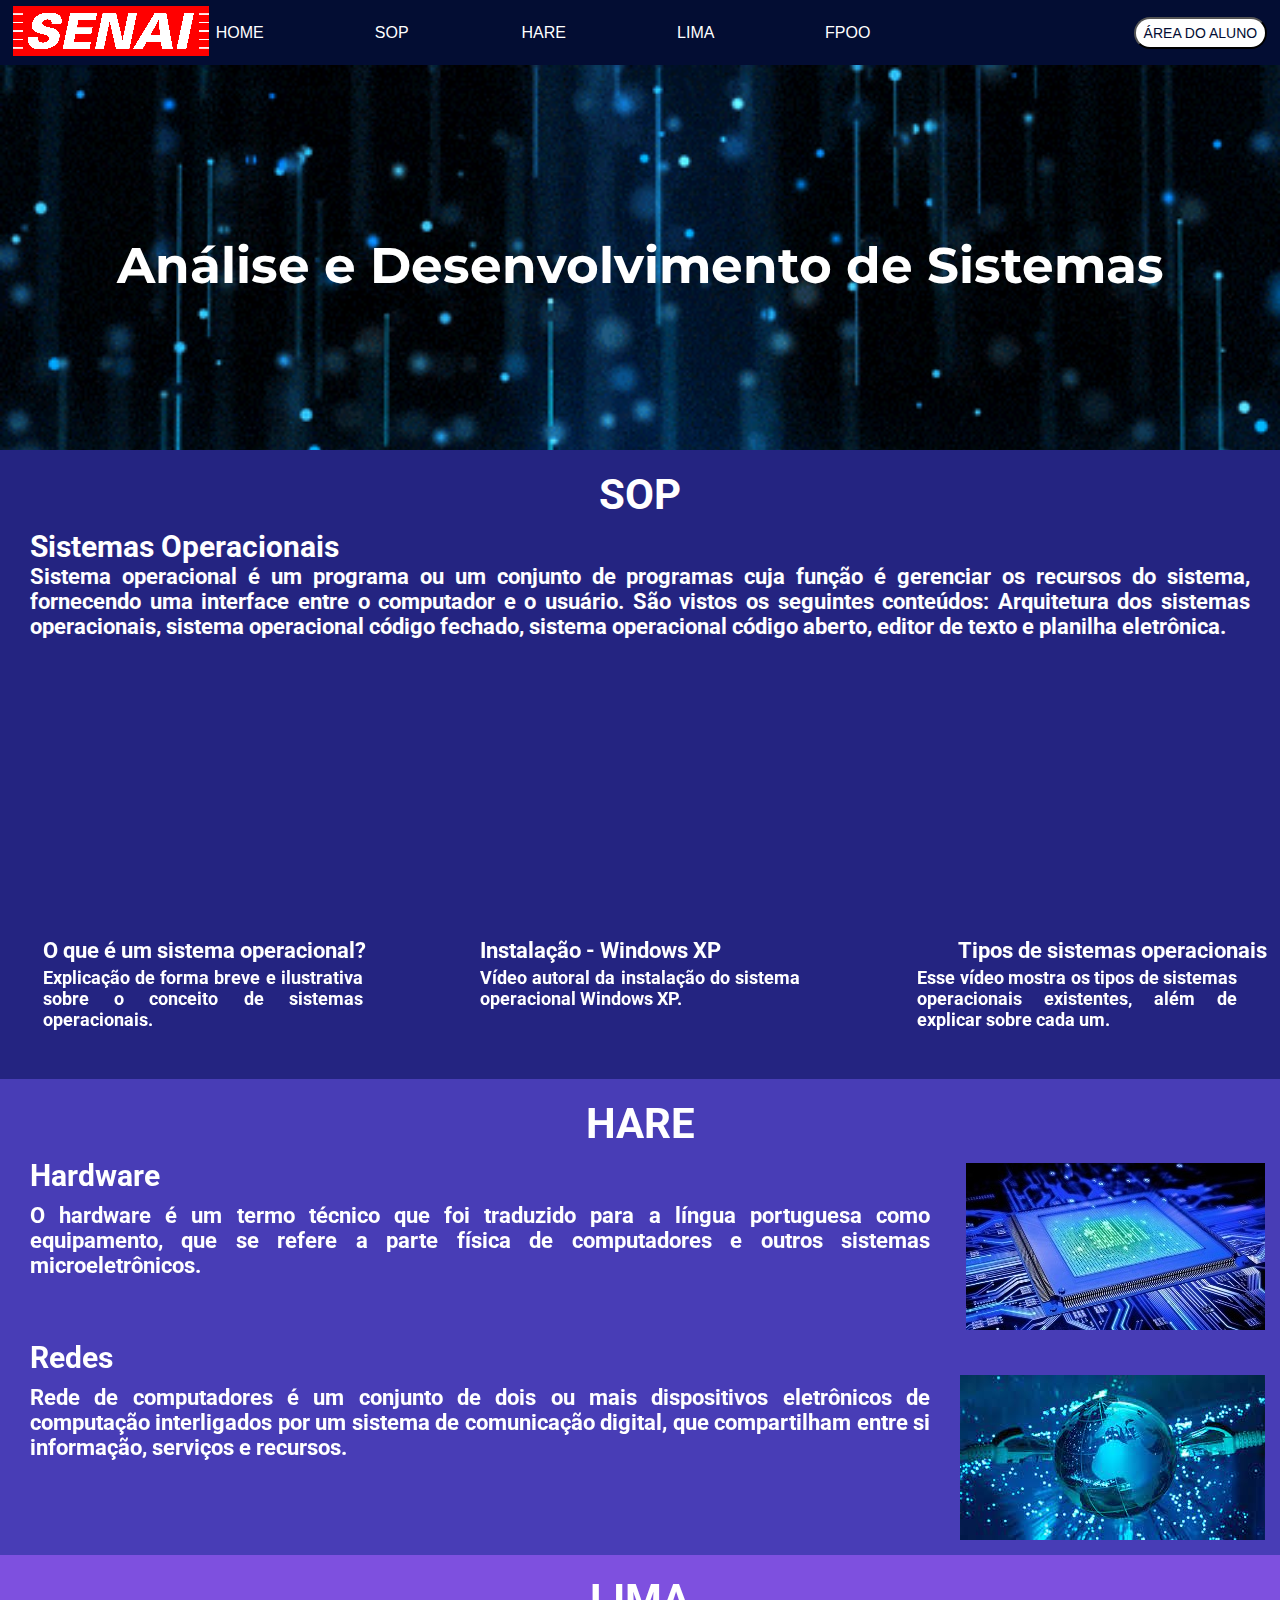
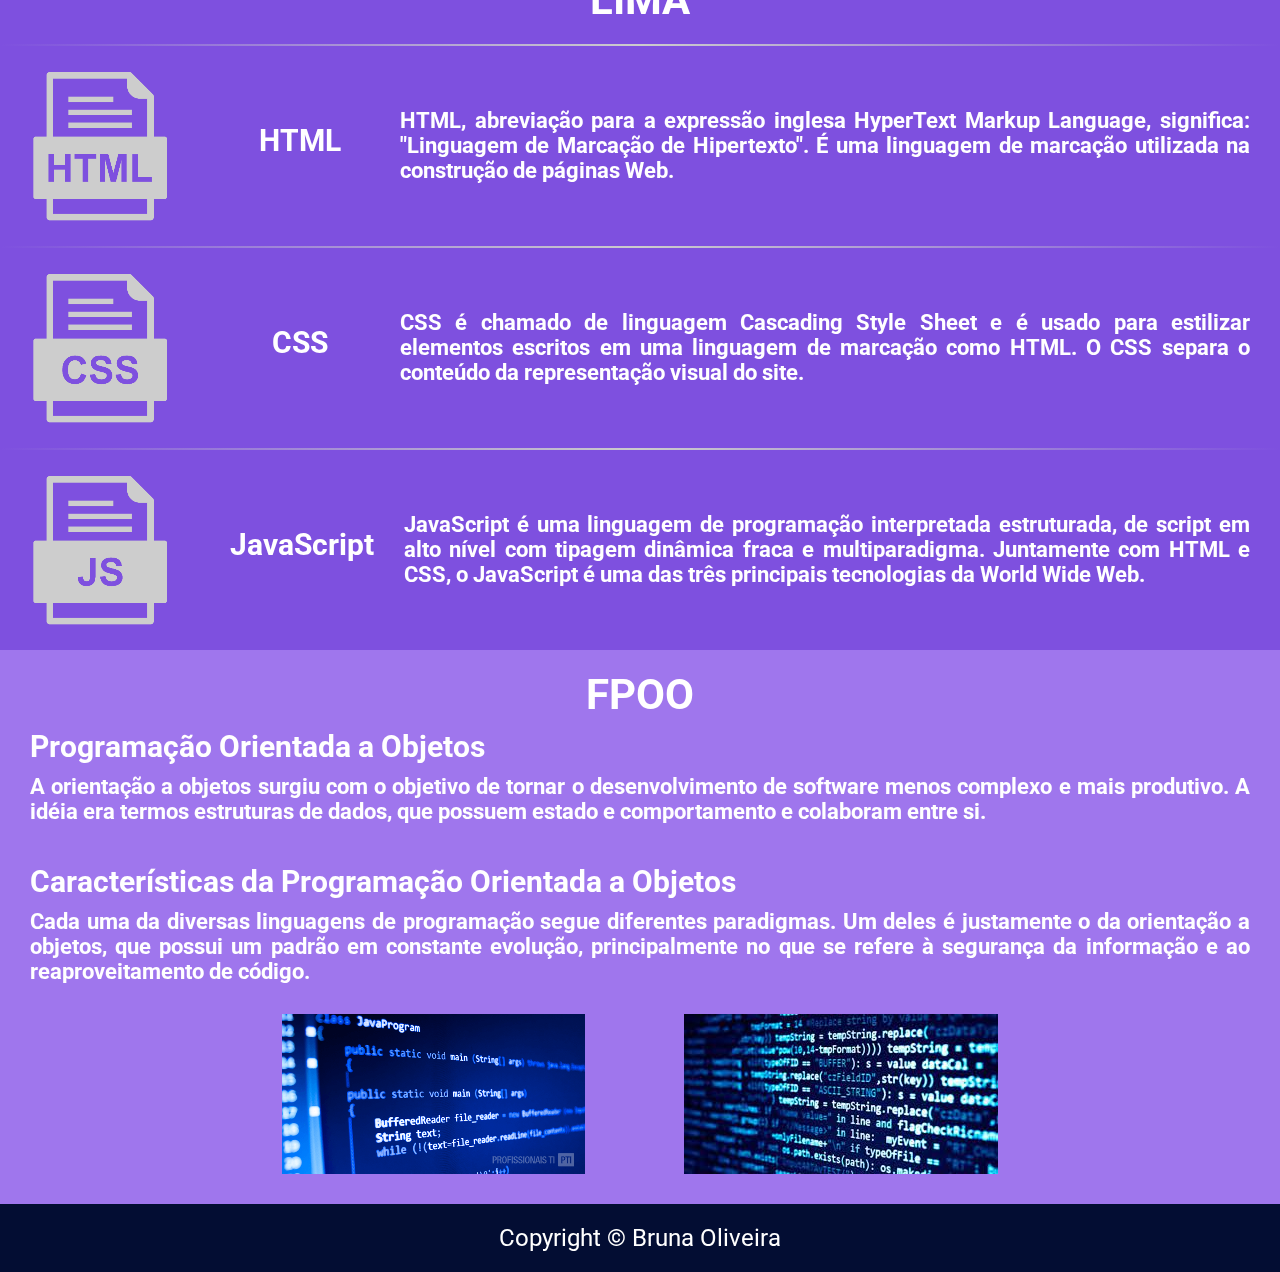
<file: index.html>
<!DOCTYPE html>
<html lang="pt-BR">
<head>
    <meta charset="UTF-8">
    <meta name="viewport" content="width=device-width, initial-scale=1.0">
    <link rel="stylesheet" href="style.css">
    <link rel="stylesheet" href="menu.css">

    <link rel="preconnect" href="https://fonts.googleapis.com">
    <link rel="preconnect" href="https://fonts.gstatic.com" crossorigin>
    <link href="https://fonts.googleapis.com/css2?family=Montserrat:wght@300&display=swap" rel="stylesheet">

    <link rel="preconnect" href="https://fonts.googleapis.com">
    <link rel="preconnect" href="https://fonts.gstatic.com" crossorigin>
    <link href="https://fonts.googleapis.com/css2?family=Roboto:wght@100&display=swap" rel="stylesheet">

    <link href="https://fonts.googleapis.com/css2?family=Montserrat&display=swap" rel="stylesheet">

    <title>Projeto Integrado</title>
</head>
<body>
    <header>
    <nav class="logo"><img src="midia/senai-pg_adobespark.png" alt=""></nav>

    <nav class="barra">
        <ul class="menu">
            <li><a href="">HOME</a></li>
            <li><a href="#sop">SOP</a></li>
            <li><a href="#hare">HARE</a></li>
            <li><a href="#lima">LIMA</a></li>
            <li><a href="#fpoo">FPOO</a></li>
        </ul>
    </nav>

    <nav class="botao-aluno"> 
        <form action="areaAluno.html">
            <button type="submit" class="area-aluno">ÁREA DO ALUNO</button>
        </form>
    </nav>
    </header>

    <main>
        <div class="primeiro">
            <h1>Análise e Desenvolvimento de Sistemas</h1>
        </div>

        <div class="segundo">
            <h2>SOP<a name="sop"></a></h2>
            <h3>Sistemas Operacionais</h3>
            <h4>
                Sistema operacional é um programa ou um conjunto de programas cuja função é gerenciar os recursos do sistema, fornecendo uma interface entre o computador e o usuário.
                São vistos os seguintes conteúdos: Arquitetura dos sistemas operacionais, sistema operacional código fechado, sistema operacional código aberto, editor de texto e planilha eletrônica.
            </h4>
            
            <nav class="videos-sop">
                <div class="video-sop-1">
                    <iframe width="320" height="240" src="https://www.youtube.com/embed/yjfB-asZVF4" 
                    title="O que é um sistema operacional" frameborder="0" 
                    allow="accelerometer; autoplay; clipboard-write; encrypted-media; gyroscope; picture-in-picture" 
                    allowfullscreen>
                    </iframe>
                    <h3>O que é um sistema operacional?</h3>
                    <h4>Explicação de forma breve e ilustrativa sobre o conceito de sistemas operacionais.</h4>
                </div>
                
                <div class="video-sop-3">
                    <iframe width="320" height="240" src="https://www.youtube.com/embed/oRu3DYq7_g4" 
                    title="Instalação - Windows XP" frameborder="0" 
                    allow="accelerometer; autoplay; clipboard-write; encrypted-media; gyroscope; picture-in-picture" 
                    allowfullscreen>
                    </iframe>
                    <h3>Instalação - Windows XP</h3>
                    <h4>Vídeo autoral da instalação do sistema operacional Windows XP.</h4>
                </div>

                <div class="video-sop-2">
                    <iframe width="320" height="240" src="https://www.youtube.com/embed/44P_feaO1EU" 
                    title="Tipos de sistema operacional" frameborder="0" 
                    allow="accelerometer; autoplay; clipboard-write; encrypted-media; gyroscope; picture-in-picture" 
                    allowfullscreen>
                    </iframe>
                    <h3>Tipos de sistemas operacionais</h3>
                    <h4>Esse vídeo mostra os tipos de sistemas operacionais existentes, além de explicar sobre cada um.</h4>
                </div>



            </nav>

        </div>

        <div class="terceiro">
            <h2>HARE<a name="hare"></a></h2>
            
            <nav class="imgs-hare">

                <h3 class="h3-hardware">Hardware</h3>
                <div class="img-hare-1">
                    <h4>O hardware é um termo técnico que foi traduzido para a língua portuguesa como equipamento, que se refere a parte física de computadores e outros sistemas microeletrônicos.</h4>
                    <img src="midia/img-hare-azul_adobespark-2.jpg" alt="">
                </div>
    
                <h3>Redes</h3>
                <div class="img-hare-2">
                    <h4>Rede de computadores é um conjunto de dois ou mais dispositivos eletrônicos de computação interligados por um sistema de comunicação digital, que compartilham entre si informação, serviços e recursos.</h4>
                    <img src="midia/img-redes.jpg" alt="">
                </div>

            </nav>

        </div>

        <div class="quarto">
            <h2>LIMA<a name="lima"></a></h2>            
            <hr>

            <div class="html">
                <img src="midia/html-formatada.png" alt="">
                <h3>HTML</h3>
                <h4>HTML, abreviação para a expressão inglesa HyperText Markup Language, significa: "Linguagem de Marcação de Hipertexto". É uma linguagem de marcação utilizada na construção de páginas Web. </h4>
            </div>

            <hr>

            <div class="css">
                <img src="midia/css-formatada.png" alt="">
                <h3>CSS</h3>
                <h4>CSS é chamado de linguagem Cascading Style Sheet e é usado para estilizar elementos escritos em uma linguagem de marcação como HTML. O CSS separa o conteúdo da representação visual do site.</h4>
            </div>

            <hr>

            <div class="js">
                <img src="midia/js-formatada.png" alt="">
                <h3>JavaScript</h3>
                <h4>JavaScript é uma linguagem de programação interpretada estruturada, de script em alto nível com tipagem dinâmica fraca e multiparadigma. Juntamente com HTML e CSS, o JavaScript é uma das três principais tecnologias da World Wide Web.</h4>
            </div>

        </div>

        <div class="quinto">
            <h2>FPOO</h2>
            <h3>Programação Orientada a Objetos<a name="fpoo"></a></h3>
            <h4>A orientação a objetos surgiu com o objetivo de tornar o desenvolvimento de software menos complexo e mais produtivo. A idéia era termos estruturas de dados, que possuem estado e comportamento e colaboram entre si.</h4>
            <h3 class="fpoo-h3">Características da Programação Orientada a Objetos</h3>
            <h4>Cada uma da diversas linguagens de programação segue diferentes paradigmas. Um deles é justamente o da orientação a objetos, que possui um padrão em constante evolução, principalmente no que se refere à segurança da informação e ao reaproveitamento de código.</h4>
            
            <div class="imgs-fpoo">
                <img src="midia/fpoo-img_adobespark.png" alt="">
                <img src="midia/fpoo-img-2.jpg" alt="">
            </div>

        </div>
    </main>

    <footer>
        <div>
            <p>Copyright &copy;  Bruna Oliveira</p>
        </div>
    </footer>
</body>
</html>
</file>
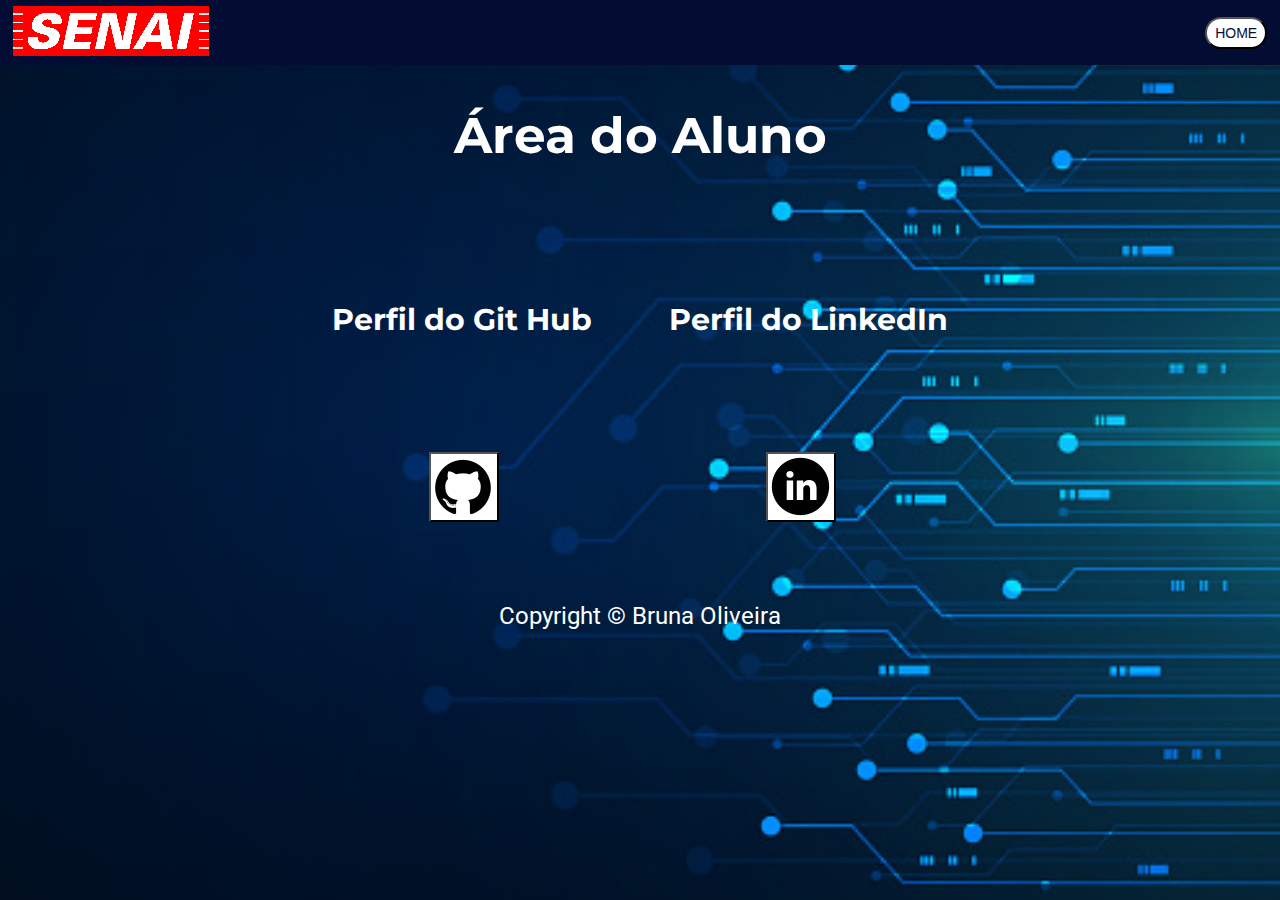
<file: areaAluno.html>
<!DOCTYPE html>
<html lang="pt-BR">
<head>
    <meta charset="UTF-8">
    <meta http-equiv="X-UA-Compatible" content="IE=edge">
    <meta name="viewport" content="width=device-width, initial-scale=1.0">
    <link rel="stylesheet" href="areaAluno.css">
    <link rel="stylesheet" href="menu-button.css">
    <link rel="stylesheet" href="index.html">

    <link rel="preconnect" href="https://fonts.googleapis.com">
    <link rel="preconnect" href="https://fonts.gstatic.com" crossorigin>
    <link href="https://fonts.googleapis.com/css2?family=Montserrat:wght@300&display=swap" rel="stylesheet">

    <link rel="preconnect" href="https://fonts.googleapis.com">
    <link rel="preconnect" href="https://fonts.gstatic.com" crossorigin>
    <link href="https://fonts.googleapis.com/css2?family=Roboto:wght@100&display=swap" rel="stylesheet">

    <link href="https://fonts.googleapis.com/css2?family=Montserrat&display=swap" rel="stylesheet">

    <title>Área do Aluno</title>
</head>
<body>
    <header>
        <nav class="logo"><img src="midia/senai-pg_adobespark.png" alt=""></nav>
    
        <nav class="botao-aluno"> 
            <form action="index.html">
                <button type="submit" class="area-aluno">HOME</button>
            </form>
        </nav>
    </header>

    <main>

        <h1>Área do Aluno</h1>

        <div class="sobre">

            <div class="git">
                <h2>Perfil do Git Hub</h2>
                <form action="https://github.com/brunaopdejesus">
                    <button type="submit" class="button-git" style="background-image: url(midia/394187_github_icon.png);"></button>
                </form> 
            </div>

            <div class="linkedin">
                <h2>Perfil do LinkedIn</h2>
                <form action="https://www.linkedin.com/in/opjbruna/">
                    <button type="submit" class="button-linkedin" style="background-image: url(midia/107159_circle_linkedin_icon.png);"></button>
                </form>
            </div>

        </div>

    </main>
    
    <footer>
        <p>Copyright © Bruna Oliveira</p>
    </footer>

</body>
</html>
</file>
<file: style.css>
* {
    padding: 0;
    margin: 0;
    box-sizing: border-box;
    scroll-behavior: smooth;
}

header {
    background-color: #030d33;
    height: 65px;
    display: flex;
    justify-content: space-between;
    align-items: center;
    padding: 0 1vw;
    font-family: 'Karla', sans-serif;
}

.logo {
    width: 1px;
}

.barra {
    margin-right: 60px;
}

.area-aluno {
    /* border-style: ; */
    background-color: rgb(255, 255, 255);
    color:#030d33;
    padding: 6px 8px;
    font-size: 14px;
    border-radius: 20px;
    cursor: pointer;
    transition: box-shadow .7s linear;
}

.area-aluno:hover {
    background-color: rgb(12, 48, 78);
    transition: .3s linear;
    color: white;
}

/* ------------------------------------------------------------------------------------------ */


.primeiro {
    background-image: url(midia/technology-3.gif);
    background-size: cover;
    padding-bottom: 12%
}

.primeiro h1 {
    color: white;
    font-family: 'Montserrat', sans-serif;
    font-size: 50px;
    display: flex;
    justify-content: center;
    text-align: center;
    padding-top: 170px;
}

/* ------------------------------------------------------------------------------------------ */

.segundo {
    background-color: #242481;
    /* padding-bottom: 50px; */
}

.segundo h2 {
    color: white;
    font-family: 'Roboto', sans-serif;    
    font-size: 42px;
    padding-top: 20px;
    display: flex;
    justify-content: center;
    text-align: center;
}

.segundo h3 {
    color: white;
    font-family: 'Roboto', sans-serif;    
    font-size: 30px;
    padding-top: 10px;
    display: flex;
    justify-content: left;
    margin-left: 30px;
    /* text-align: center; */
}

.segundo h4 {
    color: white;
    font-family: 'Roboto', sans-serif;    
    font-size: 22px;
    display: flex;
    justify-content: left;
    margin-left: 30px;
    margin-right: 30px;
    text-align: justify;
}


.videos-sop {
    display: flex;
    justify-content: space-between;
    padding: 5vh 1vw
}

.video-sop-1 h3 {
    display: flex;
    justify-content: left;
    font-family: 'Roboto', sans-serif;    
    font-size: 22px;
    padding-bottom: 4px;
    /* margin-right: 30px; */
    margin-left: 30px;
}

.video-sop-1 h4 {
    display: flex;
    justify-content: left;
    font-family: 'Roboto', sans-serif;    
    font-size: 18px;
    padding-bottom: 4px;
    /* margin-right: 30px; */
    margin-left: 30px;
    width: 320px;
}

.video-sop-1 iframe {
    margin-left: 30px;
}

.video-sop-2 h3 {
    display: flex;
    justify-content: right;
    font-family: 'Roboto', sans-serif;    
    font-size: 22px;
    padding-bottom: 4px;
    /* margin-right: 30px; */
}

.video-sop-2 h4 {
    display: flex;
    justify-content: right;
    font-family: 'Roboto', sans-serif;    
    font-size: 18px;
    padding-bottom: 4px;
    /* margin-right: 30px; */
    width: 320px;
}

.video-sop-2 iframe {
    margin-left: 30px;
}

.video-sop-3 h3 {
    display: flex;
    justify-content: left;
    font-family: 'Roboto', sans-serif;    
    font-size: 22px;
    padding-bottom: 4px;
    /* margin-right: 30px; */
}

.video-sop-3 h4 {
    display: flex;
    justify-content: left;
    font-family: 'Roboto', sans-serif;    
    font-size: 18px;
    padding-bottom: 4px;
    /* margin-right: 30px; */
    width: 320px;
}

.video-sop-3 iframe {
    margin-left: 30px;
}

/* ------------------------------------------------------------------------------------------ */

.terceiro {
    background-color: #483db6;
    padding-bottom: 50px;
}

.terceiro h2 {
    color: white;
    font-family: 'Roboto', sans-serif;    
    font-size: 42px;
    padding-top: 20px;
    display: flex;
    justify-content: center;
    text-align: center;
}  

.terceiro h3 {
    color: white;
    font-family: 'Roboto', sans-serif;    
    font-size: 30px;
    /* padding-bottom: 10px; */
    padding-top: 10px;
    display: flex;
    justify-content: left;
    margin-left: 30px;
    /* text-align: center; */
}

.terceiro h4 {
    color: white;
    font-family: 'Roboto', sans-serif;    
    font-size: 22px;
    padding-top: 10px;
    display: flex;
    justify-content: left;
    margin-left: 30px;
    text-align: justify;
    width: 900px;
}

.img-hare-1 {
    display: flex;
    justify-content: space-between;
    /* align-items: center; */
}

.img-hare-1 img {
    margin-right: 15px;
    /* margin-bottom: 1px; */
    margin-top: -30px;
}

.img-hare-2 {
    display: flex;
    justify-content: space-between;
    /* align-items: center; */
}

.img-hare-2 img {
    margin-right: 15px;
    margin-bottom: -35px;
}

/* ------------------------------------------------------------------------------------------ */

.quarto {
    background-color: #7e50df;
}

.quarto h2 {
    color: white;
    font-family: 'Roboto', sans-serif;    
    font-size: 42px;
    padding-top: 20px;
    padding-bottom: 20px;
    display: flex;
    justify-content: center;
    text-align: center;
}  

.quarto h3 {
    color: white;
    font-family: 'Roboto', sans-serif;    
    font-size: 30px;
    padding-bottom: 10px;
    display: flex;
    justify-content: left;
    margin-left: 30px;
    /* text-align: center; */
}

.quarto h4 {
    color: white;
    font-family: 'Roboto', sans-serif;    
    font-size: 22px;
    display: flex;
    justify-content: left;
    margin-left: 30px;
    margin-right: 30px;
    text-align: justify;
}

.html {
    display: flex;
    justify-content: space-between;
    align-items: center;
}

.html h4 {
    width: 850px;
}

.css {
    display: flex;
    justify-content: space-between;
    align-items: center;
}

.css h4 {
    width: 850px;
}

.js {
    display: flex;
    justify-content: space-between;
    align-items: center;
}

.js h4 {
    width: 850px;
}

hr {
    border: 0;
    height: 2px;
    background-image: linear-gradient(to right, transparent, #CCC, transparent); 
}

/* ------------------------------------------------------------------------------------------ */

.quinto {
    background-color: #9f76ed;
    padding-bottom: 30px;
}

.quinto h2 {
    color: white;
    font-family: 'Roboto', sans-serif;    
    font-size: 42px;
    padding-top: 20px;
    display: flex;
    justify-content: center;
    text-align: center;
}  

.quinto h3 {
    color: white;
    font-family: 'Roboto', sans-serif;    
    font-size: 30px;
    padding-bottom: 10px;
    padding-top: 10px;
    display: flex;
    justify-content: left;
    margin-left: 30px;
    /* text-align: center; */
}

.quinto h4 {
    color: white;
    font-family: 'Roboto', sans-serif;    
    font-size: 22px;
    padding-bottom: 30px;
    display: flex;
    justify-content: left;
    margin-left: 30px;
    margin-right: 30px;
    text-align: justify;
}

.imgs-fpoo {
    display: flex;
    justify-content: space-between;
    padding: 0 22vw;
}

/* ------------------------------------------------------------------------------------------ */

p {
    padding-top: 20px;
    padding-bottom: 20px;
    background-color: #030d33;
    display: flex;
    justify-content: center;
    align-items: center;
    color: white;
    font-family: 'Roboto', sans-serif;    
    font-size: 24px;
}
</file>
<file: menu.css>
.menu{
    display: flex;
    gap:2px;
    font-family: Verdana, Geneva, Tahoma, sans-serif;
}

.menu li{
    list-style: none;
    width: 150px;
    height: 50px;
}
.menu a{
    display: flex;
    justify-content: center;
    align-items: center;
    width: 100%;
    height: 100%;
    color: white;
    text-decoration: none;
    transition: all .3s linear;
}

.menu a:hover{
    color: rgb(189, 63, 63);
}

/* .menu li:hover > .submenu{
    display: block;
}

.menu a span{
    margin-left: 4px;
    font-size: 12px;
}

.submenu{
    margin-top: 0px;
    font-size: 12px;
    display: none;
    position: absolute;
}

.submenu a{
    width: 100%;
    display: flex;
    justify-content: flex-start;
    padding-left: 20px;
    background-color: #000000BB;
}

.submenu a:hover{
    border-left: 10px solid rgb(0, 0, 0);
} */
</file>
<file: areaAluno.css>
* {
    padding: 0;
    margin: 0;
    box-sizing: border-box;
    text-decoration: none;
}

header {
    background-color: #030d33;
    height: 65px;
    display: flex;
    justify-content: space-between;
    align-items: center;
    padding: 0 1vw;
    font-family: 'Karla', sans-serif;
}

.logo {
    width: 1px;
}

.area-aluno {
    /* border-style: ; */
    background-color: rgb(255, 255, 255);
    color:#030d33;
    padding: 6px 8px;
    font-size: 14px;
    border-radius: 20px;
    cursor: pointer;
    transition: box-shadow .7s linear;
}

.area-aluno:hover {
    background-color: rgb(12, 48, 78);
    transition: .3s linear;
    color: white;
}

body {
    background-image: url(midia/programação4.jpg);
    background-size: cover;
}

h1 {
    color: white;
    font-family: 'Montserrat', sans-serif;
    font-size: 50px;
    display: flex;
    justify-content: center;
    text-align: center;
    padding-top: 40px;
}

.sobre {
    display: flex;
    justify-content: center;
    align-items: center;
}

.sobre h2 {
    color: white;
    font-family: 'Montserrat', sans-serif;
    font-size: 30px;
    display: flex;
    justify-content: space-between;
    padding: 15vh 3vw;
}

.sobre button {
    text-align: center;
    margin-top: -40px;
    margin-left: 135px;
    padding: 33px 33px;
    background-color: rgb(255, 255, 255);
    color:#030d33;
    font-size: 18px;
    cursor: pointer;
    transition: box-shadow .7s linear;
}

.sobre button:hover {
    background-color: rgb(12, 48, 78);
    transition: .3s linear;
    color: white;
}

footer{
    display: flex;
    justify-content: center;
    align-items: center;
    color: white;
    font-family: 'Roboto', sans-serif;    
    font-size: 24px;   
    margin-top: 80px;
}
</file>
<file: menu-button.css>
.menu{
    display: flex;
    gap: 2px;
    font-family: Verdana, Geneva, Tahoma, sans-serif;
}

.menu li{
    list-style: none;
    /* width: 10px;
    height: 50px; */
}
.menu a{
    display: flex;
    justify-content: center;
    align-items: center;
    width: 10;
    height: 10;
    color: white;
    text-decoration: none;
    transition: all .3s linear;
}

.menu a:hover{
    color: rgb(189, 63, 63);
}
</file>
